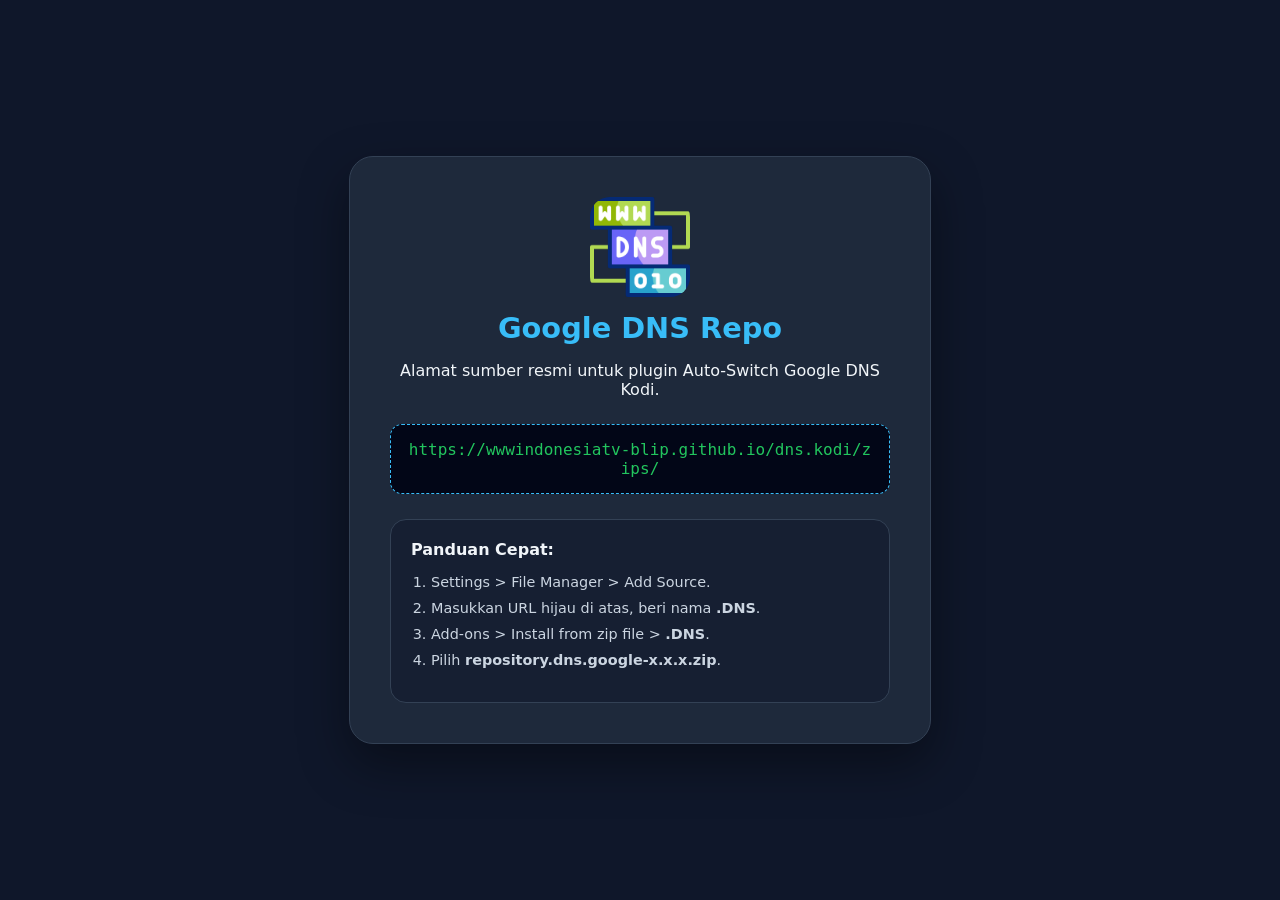
<file: docs/index.html>
<!DOCTYPE html>
<html lang="id">
<head>
    <meta charset="UTF-8">
    <meta name="viewport" content="width=device-width, initial-scale=1.0">
    <title>Google DNS Repository</title>
    <style>
        :root { --bg: #0f172a; --card: #1e293b; --primary: #38bdf8; --text: #f1f5f9; --accent: #22c55e; }
        body { font-family: system-ui, -apple-system, sans-serif; background: var(--bg); color: var(--text); margin: 0; display: flex; align-items: center; justify-content: center; min-height: 100vh; }
        .container { width: 90%; max-width: 500px; background: var(--card); padding: 40px; border-radius: 24px; box-shadow: 0 20px 50px rgba(0,0,0,0.4); border: 1px solid #334155; text-align: center; }
        h1 { font-size: 1.8rem; margin: 10px 0; color: var(--primary); }
        .url-container { background: #020617; padding: 15px; border-radius: 12px; margin: 25px 0; border: 1px dashed var(--primary); }
        .url-text { font-family: monospace; color: var(--accent); font-size: 1rem; word-break: break-all; }
        .guide { text-align: left; background: rgba(15, 23, 42, 0.5); padding: 20px; border-radius: 16px; border: 1px solid #334155; }
        ol { padding-left: 20px; color: #cbd5e1; font-size: 0.9rem; }
        li { margin-bottom: 10px; }
    </style>
</head>
<body>
    <div class="container">
        <img src="https://wwwindonesiatv-blip.github.io/dns.kodi/icon.png" width="100" style="border-radius:20px" onerror="this.src='https://kodi.tv/assets/images/kodi-logo.png'">
        <h1>Google DNS Repo</h1>
        <p>Alamat sumber resmi untuk plugin Auto-Switch Google DNS Kodi.</p>
        <div class="url-container"><div class="url-text">https://wwwindonesiatv-blip.github.io/dns.kodi/zips/</div></div>
        <div class="guide">
            <strong>Panduan Cepat:</strong>
            <ol>
                <li>Settings > File Manager > Add Source.</li>
                <li>Masukkan URL hijau di atas, beri nama <b>.DNS</b>.</li>
                <li>Add-ons > Install from zip file > <b>.DNS</b>.</li>
                <li>Pilih <b>repository.dns.google-x.x.x.zip</b>.</li>
            </ol>
        </div>
    </div>
</body>
</html>
</file>
